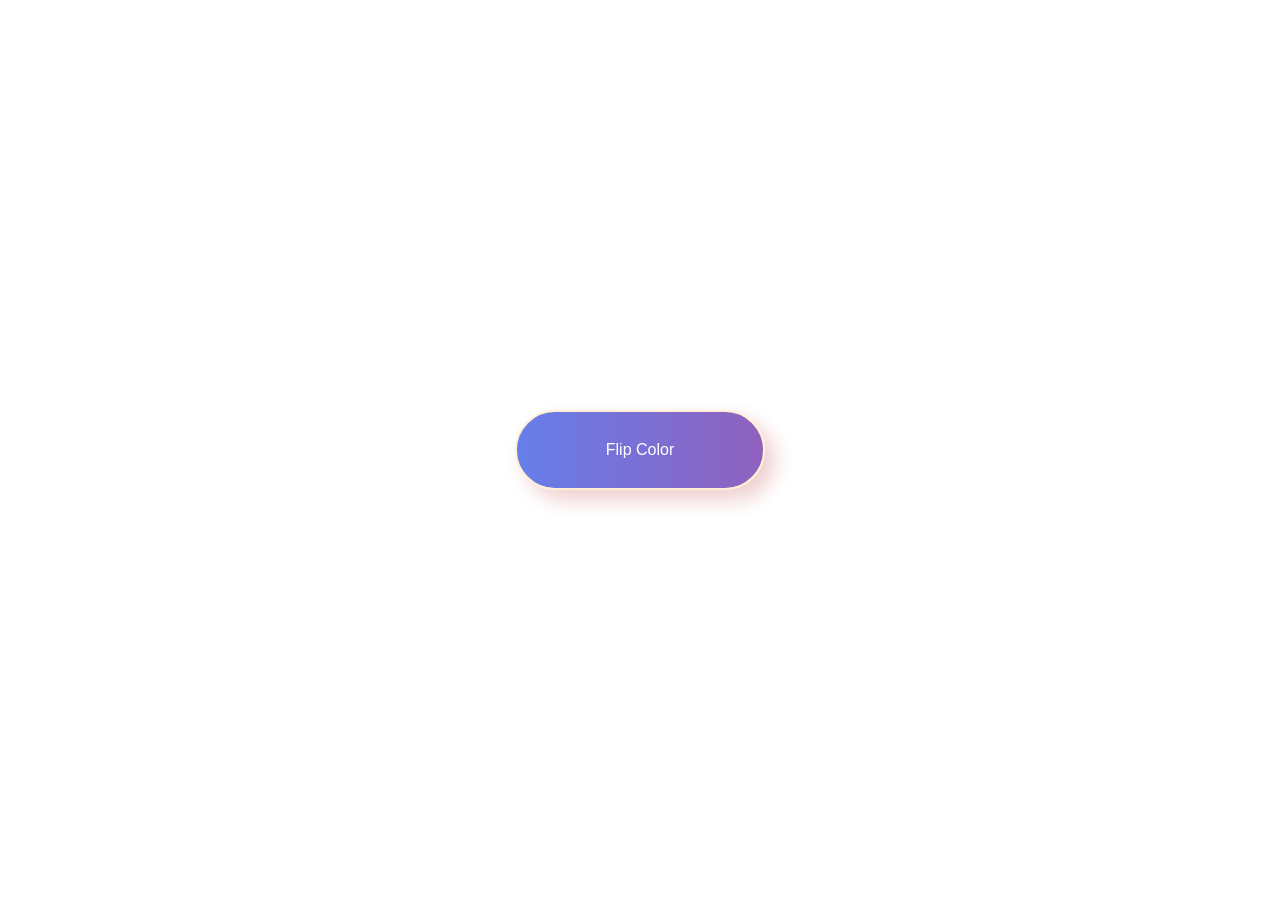
<file: index.html>
<!DOCTYPE html>
<html lang="en">
<head>
    <meta charset="UTF-8">
    <meta name="viewport" content="width=device-width, initial-scale=1.0">
    <title>Color Flipper</title>
    <style>
        body {
            font-family: Arial, sans-serif;
            display: flex;
            justify-content: center;
            align-items: center;
            height: 100vh;
            margin: 0;
            transition: background-color 0.3s ease;
        }
        button {
            height: 80px;
            background: linear-gradient(to right, #667eea, #9061be);
            padding: 10px 20px;
            font-size: 16px;
            cursor: pointer;
            border-radius: 40px;
            width: 250px;
            border: 2px solid papayawhip;
            box-shadow: 10px 10px 20px rgba(174, 17, 17, 0.2);
            color: white;
        }
    </style>
</head>
<body>
    <button id="flipBtn">Flip Color</button>
    <script src="script.js"></script>
</body>
</html>
</file>
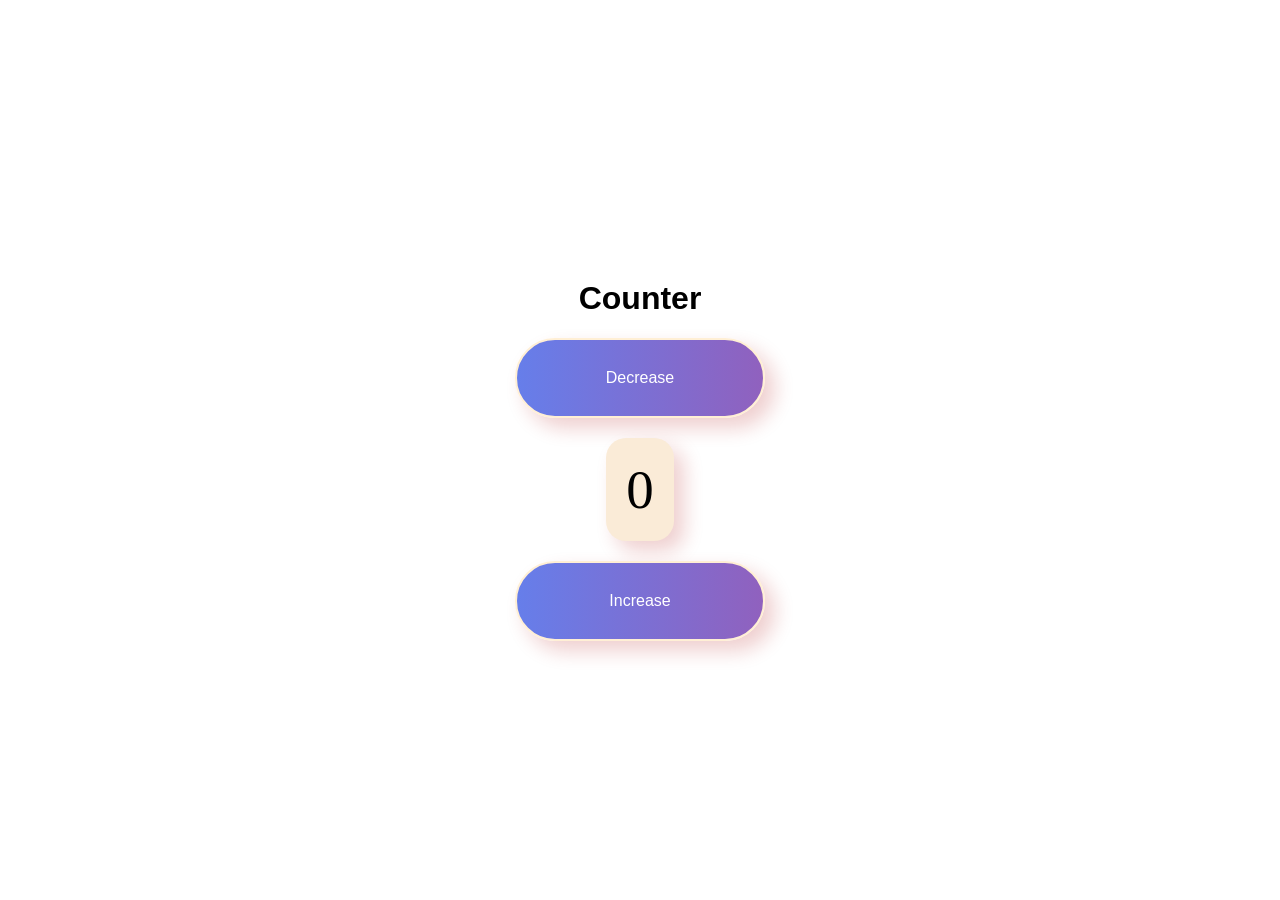
<file: counter.html>
<!DOCTYPE html>
<html lang="en">
<head>
    <meta charset="UTF-8">
    <meta name="viewport" content="width=device-width, initial-scale=1.0">
    <title>Document</title>
    <style>
        body {
            font-family: Arial, sans-serif;
            display: flex;
            flex-direction: column;
            justify-content: center;
            align-items: center;
            height: 100vh;
            margin: 0;
        }
        button {
             height: 80px;
            background: linear-gradient(to right, #667eea, #9061be);
            padding: 10px 20px;
            font-size: 16px;
            cursor: pointer;
            border-radius: 40px;
            width: 250px;
            border: 2px solid papayawhip;
            box-shadow: 10px 10px 20px rgba(174, 17, 17, 0.2);
            color: white;
        }
        #counter {
            font-size: 55px;
            margin: 20px;
            background-color: antiquewhite;
            padding: 20px;
            border-radius: 20px;
             box-shadow: 10px 10px 20px rgba(174, 17, 17, 0.2);
             border-color: green;
             font-family: 'Times New Roman', Times, serif;
        }
    </style>
</head>
<body>
    <h1>Counter</h1>
    <button id="decrease">Decrease</button>
    <span id="counter">0</span>
    <button id="increase">Increase</button>

    <script>
        const decreaseBtn = document.getElementById('decrease');
        const increaseBtn = document.getElementById('increase');
        const counterDisplay = document.getElementById('counter');

        let count = 0;

        decreaseBtn.addEventListener('click', () => {
            count--;
            counterDisplay.textContent = count;
        });

        increaseBtn.addEventListener('click', () => {
            count++;
            counterDisplay.textContent = count;
        });
    </script>
</body>
</html>
</file>
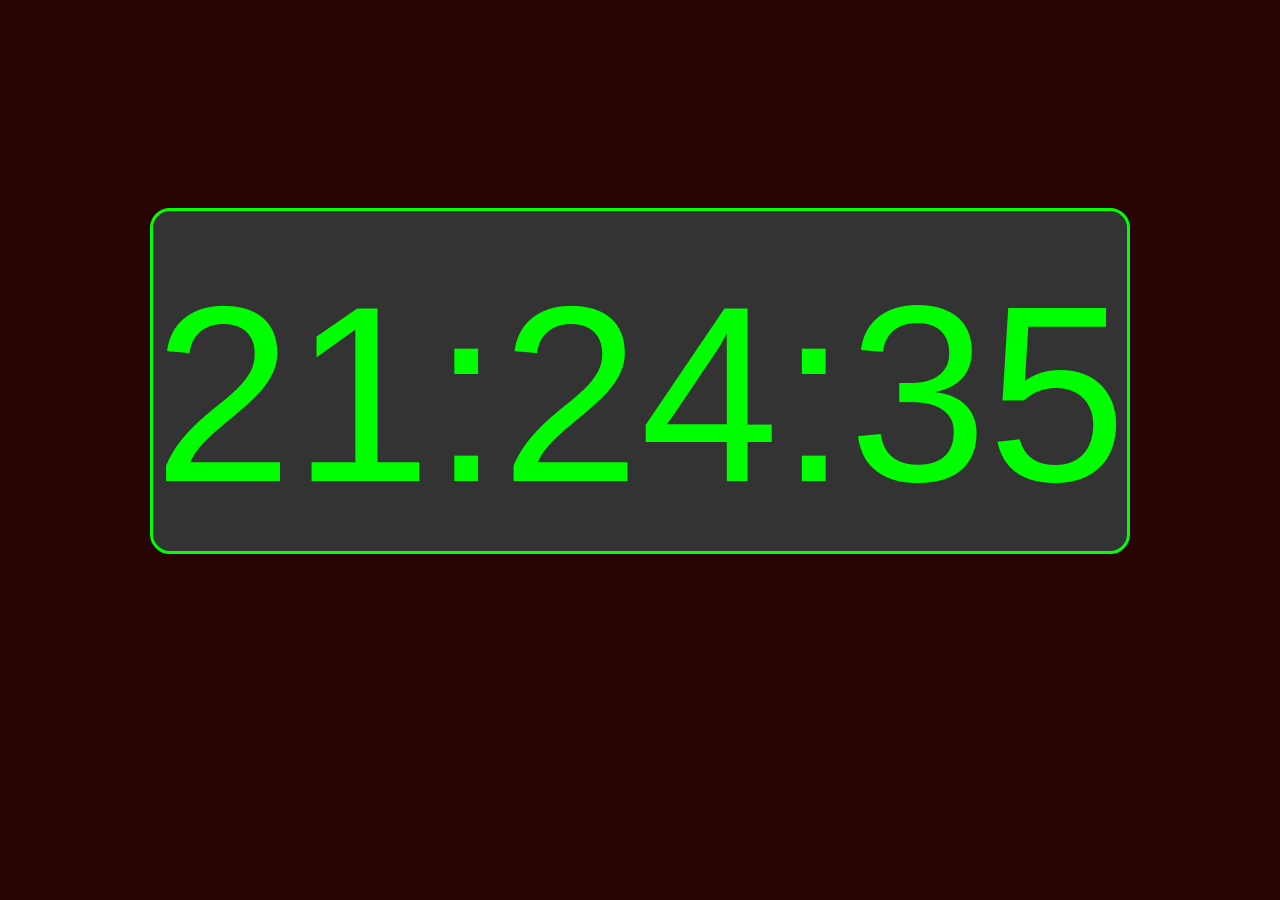
<file: digital clock/digital.html>
<!DOCTYPE html>
<html lang="en">
<head>
    <meta charset="UTF-8">
    <meta name="viewport" content="width=device-width, initial-scale=1.0">
    <title>Document</title>
    <link rel="stylesheet" href="digital.css">
</head>
<body>
   <div id ="clock">00:00:00</div> 
   <script src="digital.js"></script>
</body>
</html>
</file>
<file: digital clock/digital.css>
#clock{
    padding-top: 40px;
    margin: auto;
    width: fit-content;
    height: 300px;
    font-family: 'Gill Sans', 'Gill Sans MT', Calibri, 'Trebuchet MS', sans-serif;
    font-size: 250px;
    background-color: #333;
    color: #0f0;
    text-align: center;
    display: inline-block;
    border-radius: 20px;
    border: 3px solid #0f0;

}
body{
    background-color: #290404;
    padding-top: 200px;
    display: flex;
    align-items: center;
    justify-content: center;
}
</file>
